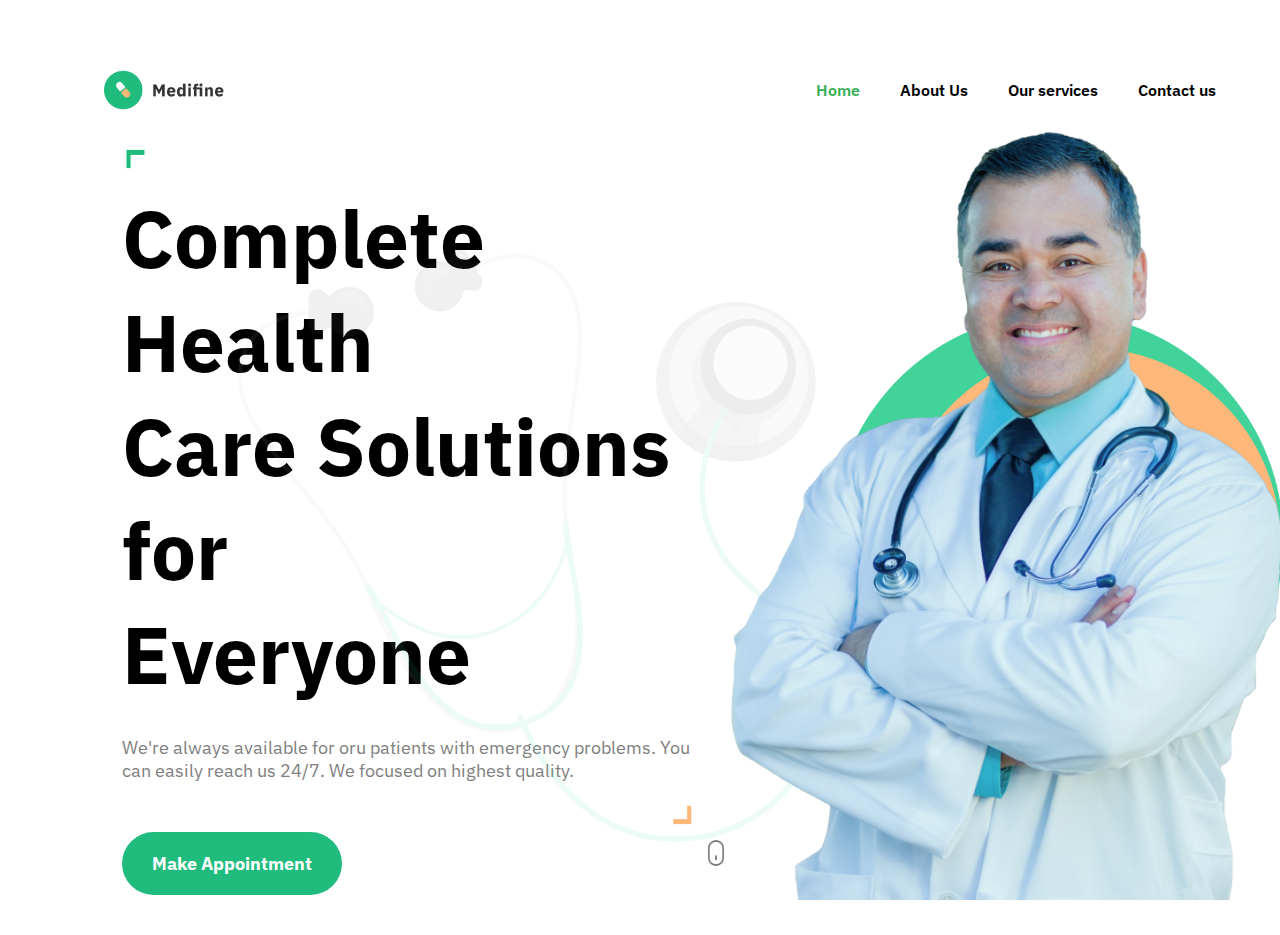
<file: MultipageProject/index.html>
<!DOCTYPE html>
<html lang="en">
<head>
    <meta charset="UTF-8">
    <meta name="viewport" content="width=device-width, initial-scale=1.0">

    <!-- External css -->
    <link rel="stylesheet" href="./styles/style.css">

    <!-- Google fonts -->
    <link rel="preconnect" href="https://fonts.googleapis.com">
    <link rel="preconnect" href="https://fonts.gstatic.com" crossorigin>
    <link href="https://fonts.googleapis.com/css2?family=IBM+Plex+Sans:wght@300&display=swap" rel="stylesheet">


    <title>Multipage Project</title>
</head>
<body>
    <!-- Creating Navigation bar -->
    <nav>
        <img src="./photos/logo.png" alt="" class="logo">
        <ul>
            <li><a href="#">Home</a></li>
            <li><a href="./about/about.html">About Us</a></li>
            <li><a href="#">Our services</a></li>
            <li><a href="./contact/contact.html">Contact us</a></li>
        </ul>
    </nav>
    <!-- Creating the Hero section -->

    <main>
        <div class="left-section">
            <img src=".//photos/topAngle.png" alt="" class="topangle">
            <h1>Complete Health <br> Care Solutions for <br> Everyone</h1>
            <p>We're always available for oru patients with emergency problems. You can easily reach us 24/7. We focused on highest quality.</p>
            <img src="./photos/bottomAngle.png" alt="" class="bottomangle">
            <img src="./photos/stethoscope.png" alt="" class="stethoscope">
            <button class="btn-appointment">Make Appointment</button>
            <img src="./photos/mouse.png" alt="" class="mouse">
           
        </div>

        <div class="right-section">
            <img src="./photos/greenBox.png" alt="">
            <img src="./photos/yellowBox.png" alt="">
            <img src="./photos/doctor.png" alt="">
        </div>
    </main>

</body>
</html>
</file>
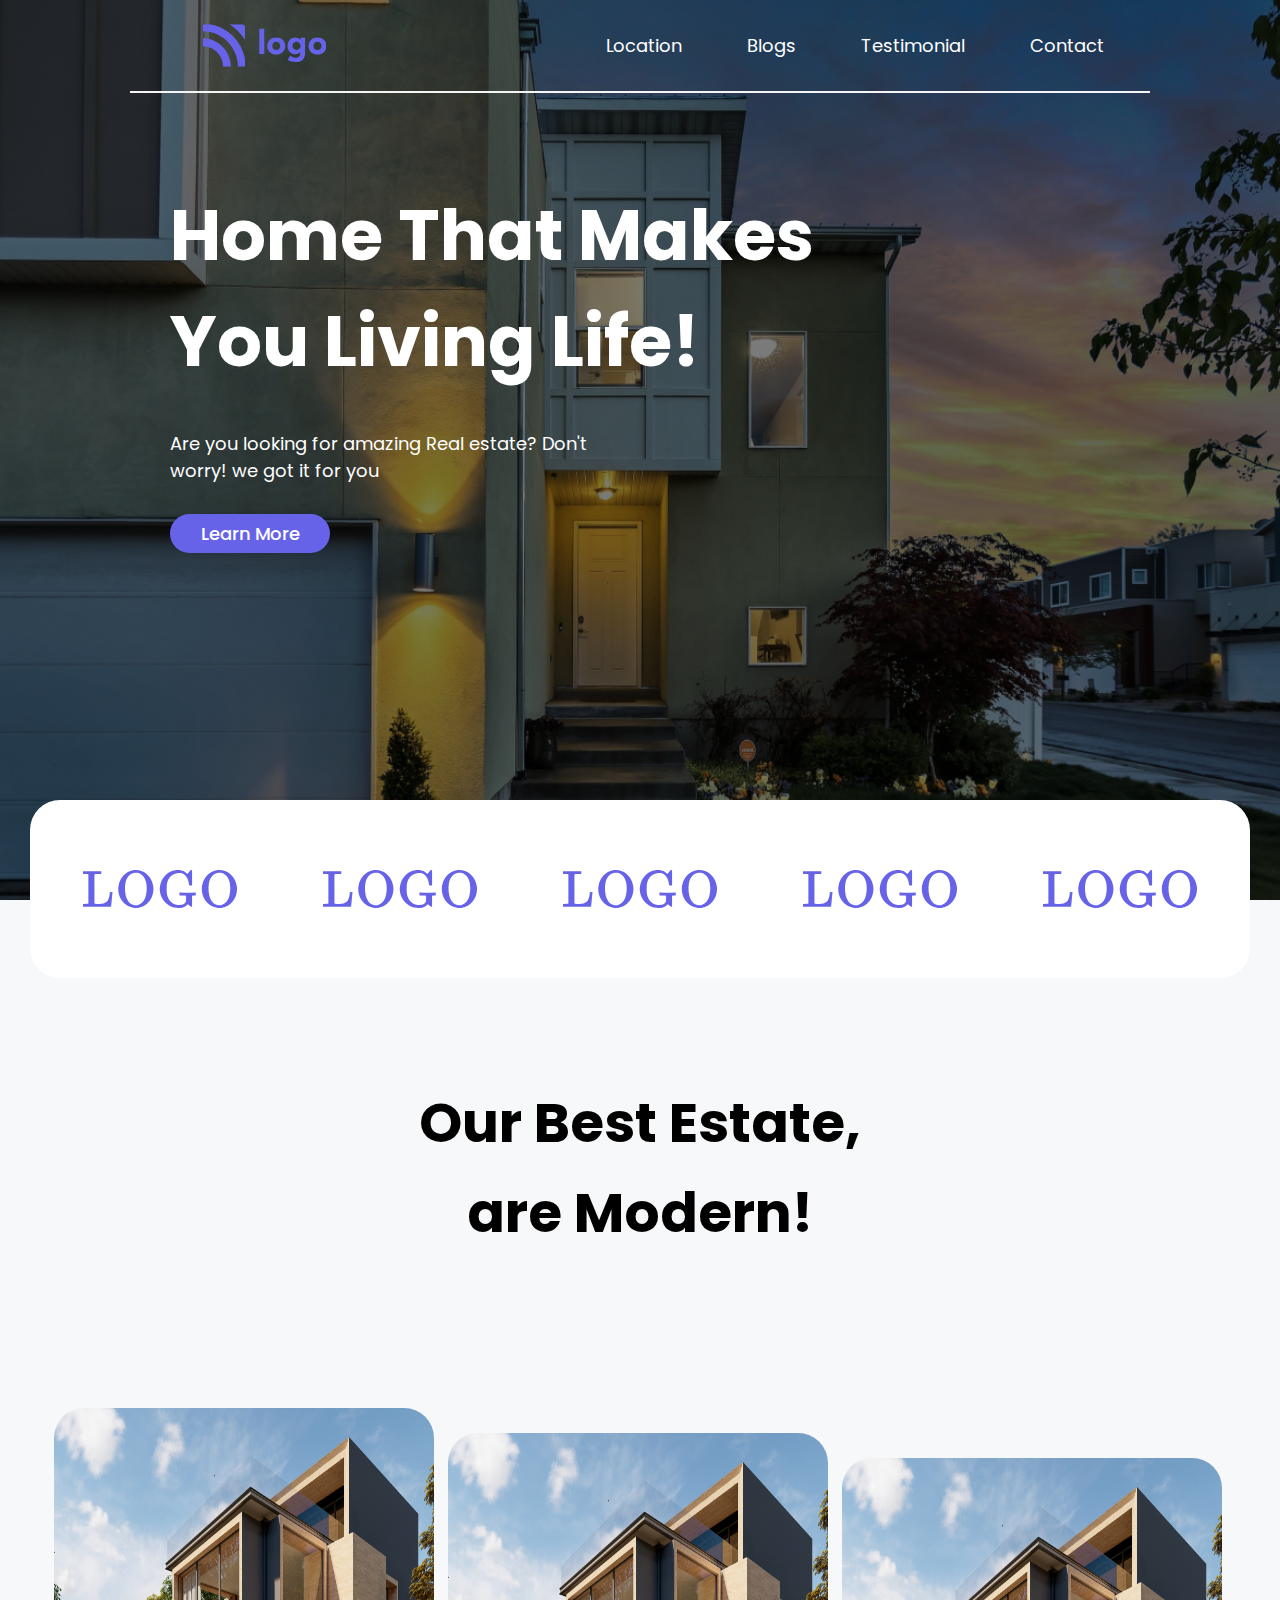
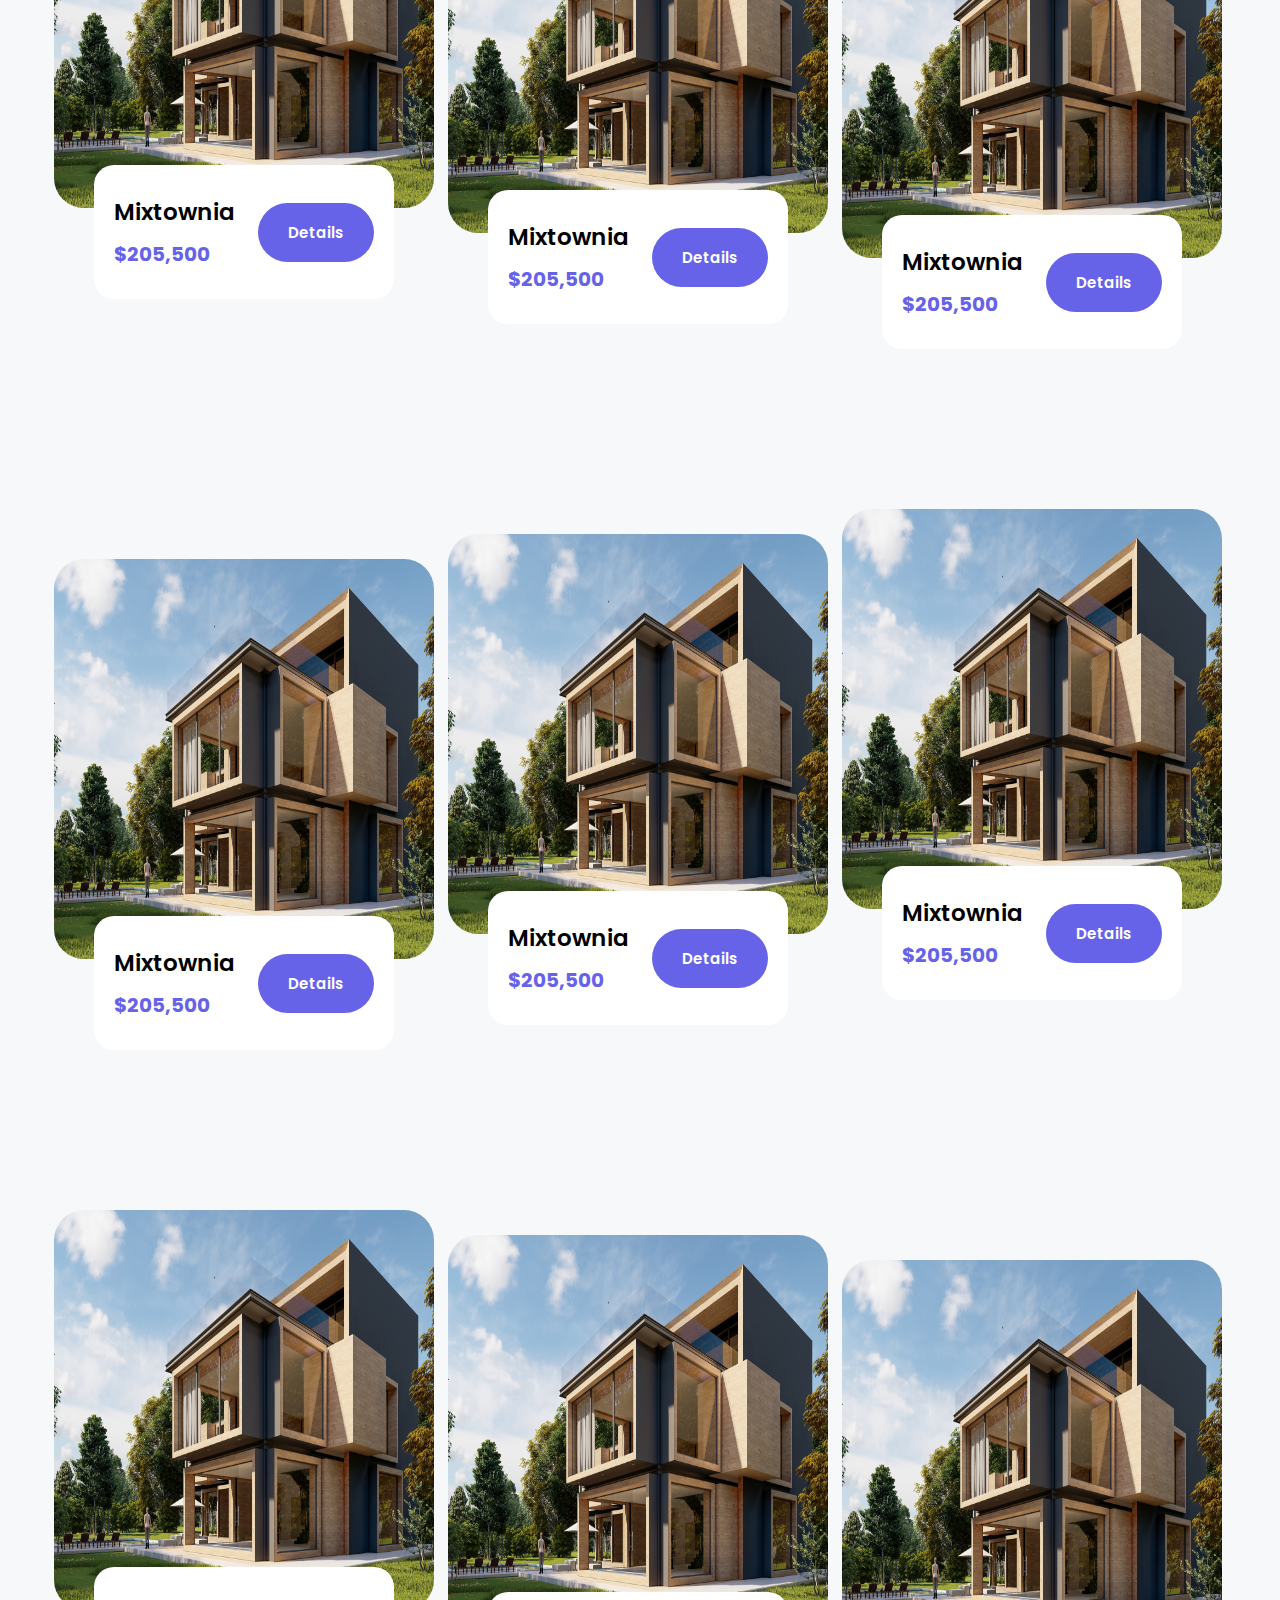
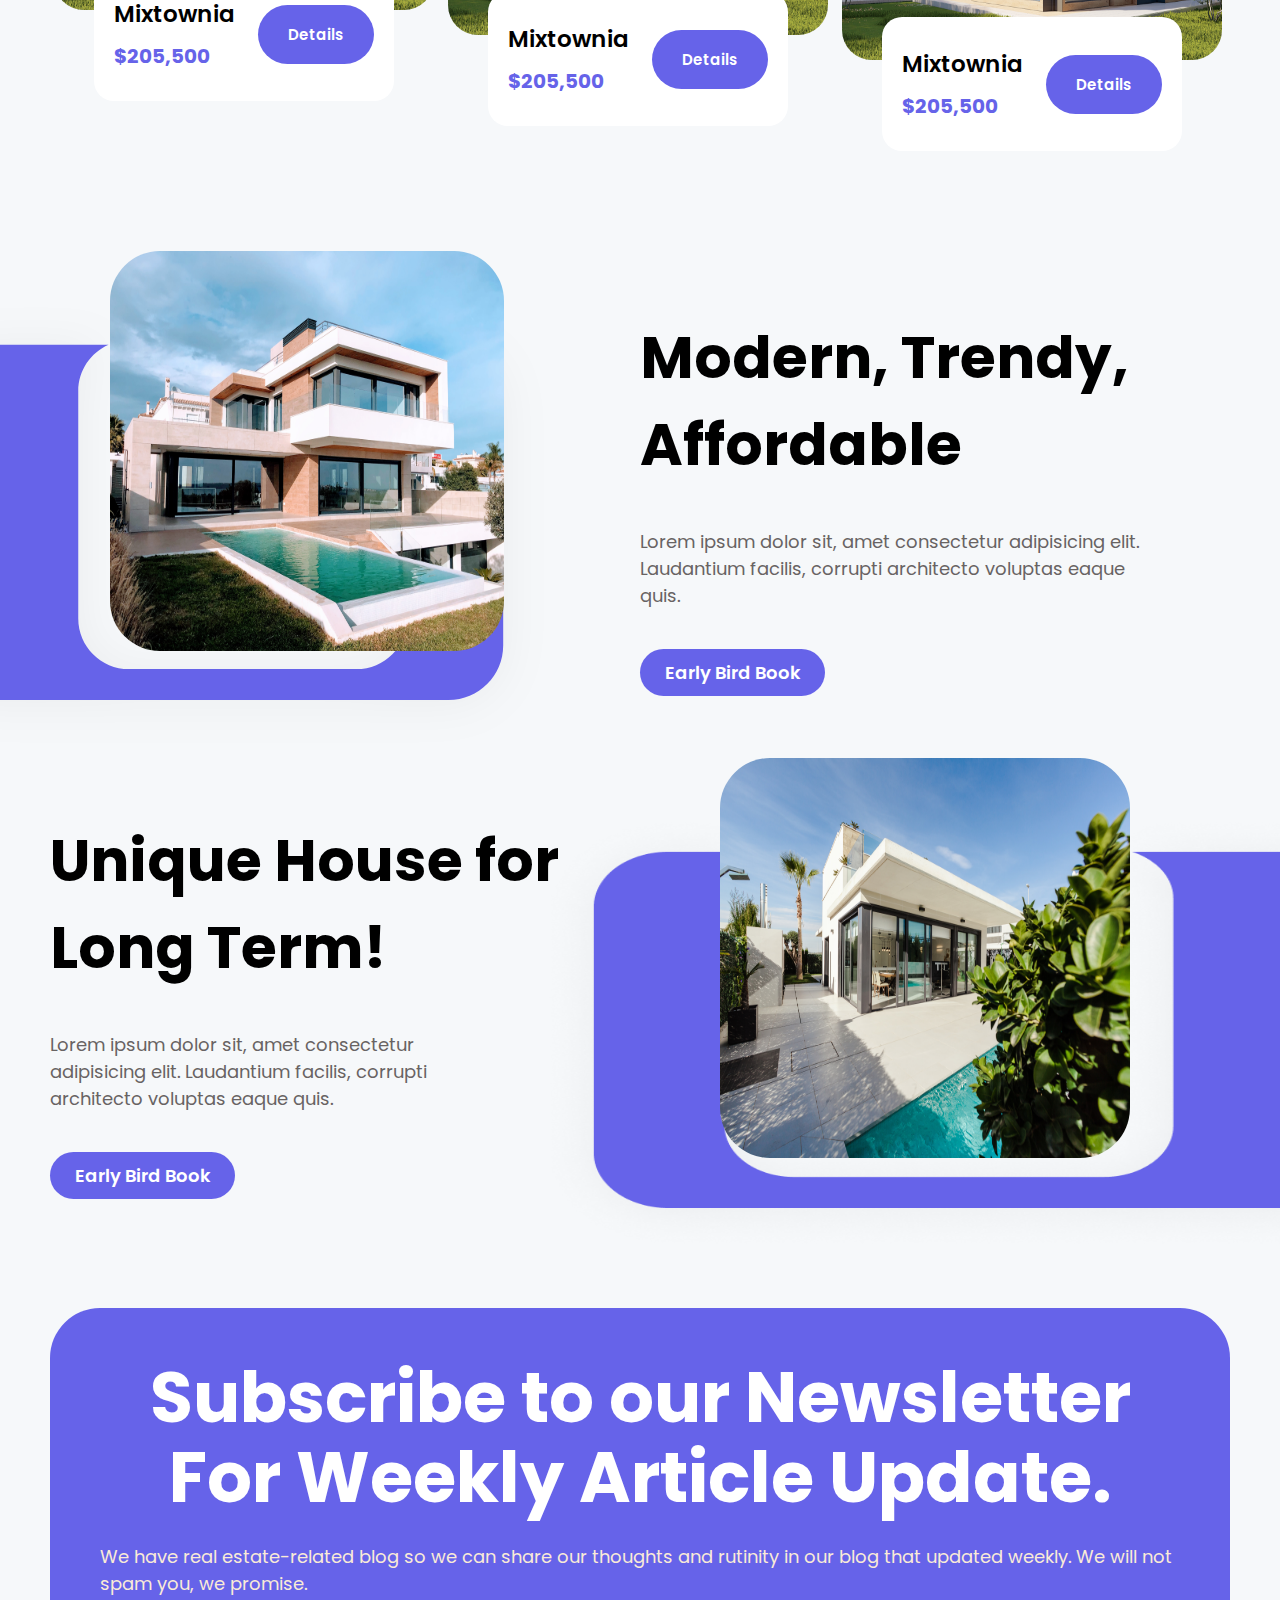
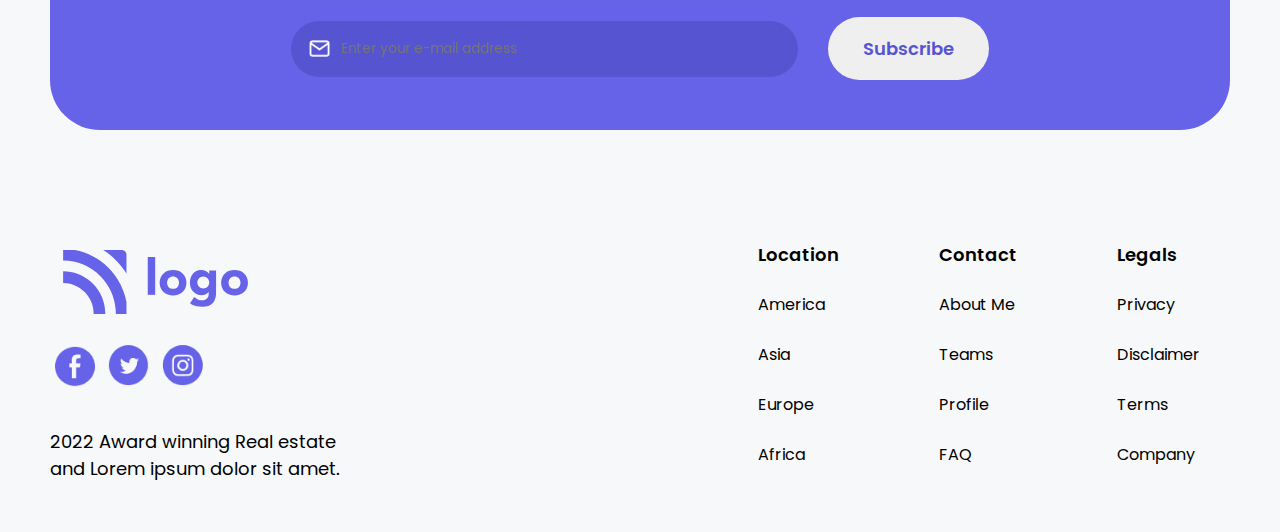
<file: ProjectRealEstate/index.html>
<!DOCTYPE html>
<html lang="en">
<head>
    <meta charset="UTF-8">
    <meta name="viewport" content="width=device-width, initial-scale=1.0">
    <!-- External styles  -->
    <link rel="stylesheet" href="./styles/style.css">

    <!-- Google fonts -->
    <link rel="preconnect" href="https://fonts.googleapis.com">
    <link rel="preconnect" href="https://fonts.gstatic.com" crossorigin>
    <link href="https://fonts.googleapis.com/css2?family=Poppins:wght@350&display=swap" rel="stylesheet">
    <title>Project Real Estate</title>
</head>
<body>
    <div class="container">
        <nav>
            <img src="./Icons/Logo.svg" alt="">
            <ul>
                <li><a href="#">Location</a></li>
                <li><a href="#">Blogs</a></li>
                <li><a href="#">Testimonial</a></li>
                <li><a href="#">Contact</a></li>
            </ul>
        </nav> 

        <div class="line"></div>

        <div class="main">
            <h1>Home That Makes <br> You Living Life!</h1>
            <p>Are you looking for amazing Real estate? Don't <br> worry! we got it for you</p>
            <button class="learnmore">Learn More</button>
        </div>
    </div>

    <!-- Creating the logo section -->

    <div class="logobanner">
        <img src="./Icons/logoName.svg" alt="">
        <img src="./Icons/logoName.svg" alt="">
        <img src="./Icons/logoName.svg" alt="">
        <img src="./Icons/logoName.svg" alt="">
        <img src="./Icons/logoName.svg" alt="">
    </div>


    <!-- Creating available estates on bid section -->

    <div class="available-estates">
        <h1>Our Best Estate, <br> are Modern!</h1>
        <div class="estates">
           <section class="estate">
            <img src="./Photos/cardImage1.png" alt="">
            <div class="estateinfo">
                <p>Mixtownia <span>$205,500</span></p>
                <button>Details</button>
            </div>
           </section>

           <section class="estate">
            <img src="./Photos/cardImage1.png" alt="">
            <div class="estateinfo">
                <p>Mixtownia <span>$205,500</span></p>
                <button>Details</button>
            </div>
           </section>

           <section class="estate">
            <img src="./Photos/cardImage1.png" alt="">
            <div class="estateinfo">
                <p>Mixtownia <span>$205,500</span></p>
                <button>Details</button>
            </div>
           </section>

           <section class="estate">
            <img src="./Photos/cardImage1.png" alt="">
            <div class="estateinfo">
                <p>Mixtownia <span>$205,500</span></p>
                <button>Details</button>
            </div>
           </section>

           <section class="estate">
            <img src="./Photos/cardImage1.png" alt="">
            <div class="estateinfo">
                <p>Mixtownia <span>$205,500</span></p>
                <button>Details</button>
            </div>
           </section>

           <section class="estate">
            <img src="./Photos/cardImage1.png" alt="">
            <div class="estateinfo">
                <p>Mixtownia <span>$205,500</span></p>
                <button>Details</button>
            </div>
           </section>

           <section class="estate">
            <img src="./Photos/cardImage1.png" alt="">
            <div class="estateinfo">
                <p>Mixtownia <span>$205,500</span></p>
                <button>Details</button>
            </div>
           </section>

           <section class="estate">
            <img src="./Photos/cardImage1.png" alt="">
            <div class="estateinfo">
                <p>Mixtownia <span>$205,500</span></p>
                <button>Details</button>
            </div>
           </section>
           
           <section class="estate">
            <img src="./Photos/cardImage1.png" alt="">
            <div class="estateinfo">
                <p>Mixtownia <span>$205,500</span></p>
                <button>Details</button>
            </div>
           </section>
        </div>
    </div>



    <!--Creating a feature sections  -->

    <div class="feature1">
       
        <div class="featureimage1">
            <img src="./Icons/featureImageBg1.svg" alt="Background image">
            <img src="./Photos/featuresImage1.png" alt="feature image">
        </div>

        <div class="featuretype1">
            <h1>Modern, Trendy, Affordable</h1>
            <p>Lorem ipsum dolor sit, amet consectetur adipisicing elit. Laudantium facilis, corrupti architecto voluptas eaque quis.</p>
            <button>Early Bird Book</button>
        </div>
    </div>

    <div class="feature2">
        <div class="featuretype2">
            <h1>Unique House for Long Term!</h1>
            <p>Lorem ipsum dolor sit, amet consectetur adipisicing elit. Laudantium facilis, corrupti architecto voluptas eaque quis.</p>
            <button>Early Bird Book</button>
        </div>

       <div class="featureimage2">
        <img src="./Icons/featureImageBg2.png" alt="Background image">
        <img src="./Photos/featuresImage2.png" alt="featuresImage">
       </div>
    </div>



    <!-- Creating A Subscribe section -->

    <div class="newsletter">
        <h1>Subscribe to our Newsletter <br> For Weekly Article Update.</h1>
        <p>We have real estate-related blog so we can share our thoughts and rutinity in our blog that updated weekly. We will not spam you, we promise.</p>

        <section class="subscribe">
            <div class="form">
                <img src="./Icons/mail.png" alt="">
                <input type="email" placeholder="Enter your e-mail address">
            </div>
            <button>Subscribe</button>
        </section>
    </div>

    <!-- Creating the footer section -->

    <footer>
        <div class="leftsection">
            <img src="./Icons/Logo.svg" alt="Our logo">
            <section class="socialmedia">
                <img src="./Icons/facebook.png" alt="facebook logo">
                <img src="./Icons/twitter.png" alt="twitter logo">
                <img src="./Icons/instagram.png" alt="Instagram logo">
            </section>
            <p>2022 Award winning Real estate <br> and Lorem ipsum dolor sit amet.</p>
        </div>


        <div class="rightsection">
            <ul class="location">
                <li><a href="#">Location</a></li>
                <li><a href="#">America</a></li>
                <li><a href="#">Asia</a></li>
                <li><a href="#">Europe</a></li>
                <li><a href="#">Africa</a></li>
            </ul>
            <ul class="contact">
                <li><a href="#">Contact</a></li>
                <li><a href="#">About Me</a></li>
                <li><a href="#">Teams</a></li>
                <li><a href="#">Profile</a></li>
                <li><a href="#">FAQ</a></li>
            </ul>
            <ul class="legals">
                <li><a href="#">Legals</a></li>
                <li><a href="#">Privacy</a></li>
                <li><a href="#">Disclaimer</a></li>
                <li><a href="#">Terms</a></li>
                <li><a href="#">Company</a></li>
            </ul>
        </div>
    </footer>
</body>
</html>
</file>
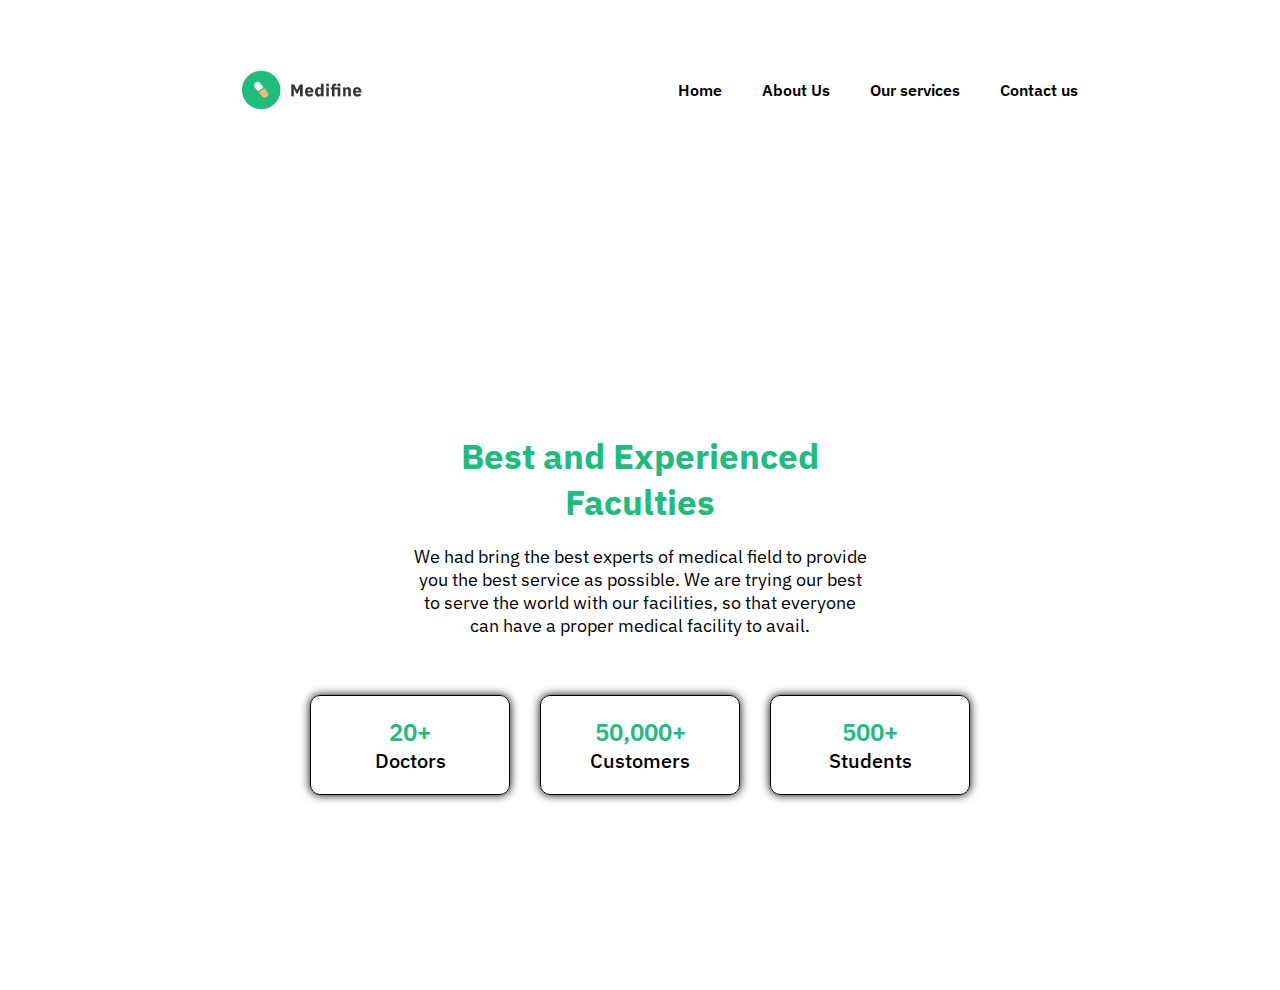
<file: MultipageProject/about/about.html>
<!DOCTYPE html>
<html lang="en">
<head>
    <meta charset="UTF-8">
    <meta name="viewport" content="width=device-width, initial-scale=1.0">

        <link rel="stylesheet" href="./about.css">


            <!-- Google fonts -->
    <link rel="preconnect" href="https://fonts.googleapis.com">
    <link rel="preconnect" href="https://fonts.gstatic.com" crossorigin>
    <link href="https://fonts.googleapis.com/css2?family=IBM+Plex+Sans:wght@300&display=swap" rel="stylesheet">

    
    <title>About us</title>
</head>
<body>
    <nav>
        <img src="../photos/logo.png" alt="" class="logo">
        <ul>
            <li><a href="../index.html">Home</a></li>
            <li><a href="#">About Us</a></li>
            <li><a href="#">Our services</a></li>
            <li><a href="../contact/contact.html">Contact us</a></li>
        </ul>
    </nav>

    <main>
       <div class="aboutus">
            <h1>Best and Experienced Faculties</h1>
            <p>We had bring the best experts of medical field to provide you the best service as possible. We are trying our best to serve the world with our facilities, so that everyone can have a proper medical facility to avail.</p>
       </div>

        <div class="achievements">
            <section class="card1">
                <p>20+</p>
                <span>Doctors</span>
            </section>
            <section class="card1">
                <p>50,000+</p>
                <span>Customers</span>
            </section>
            <section class="card1">
                <p>500+</p>
                <span>Students</span>
            </section>
        </div>
        
        </main>
</body>
</html>
</file>
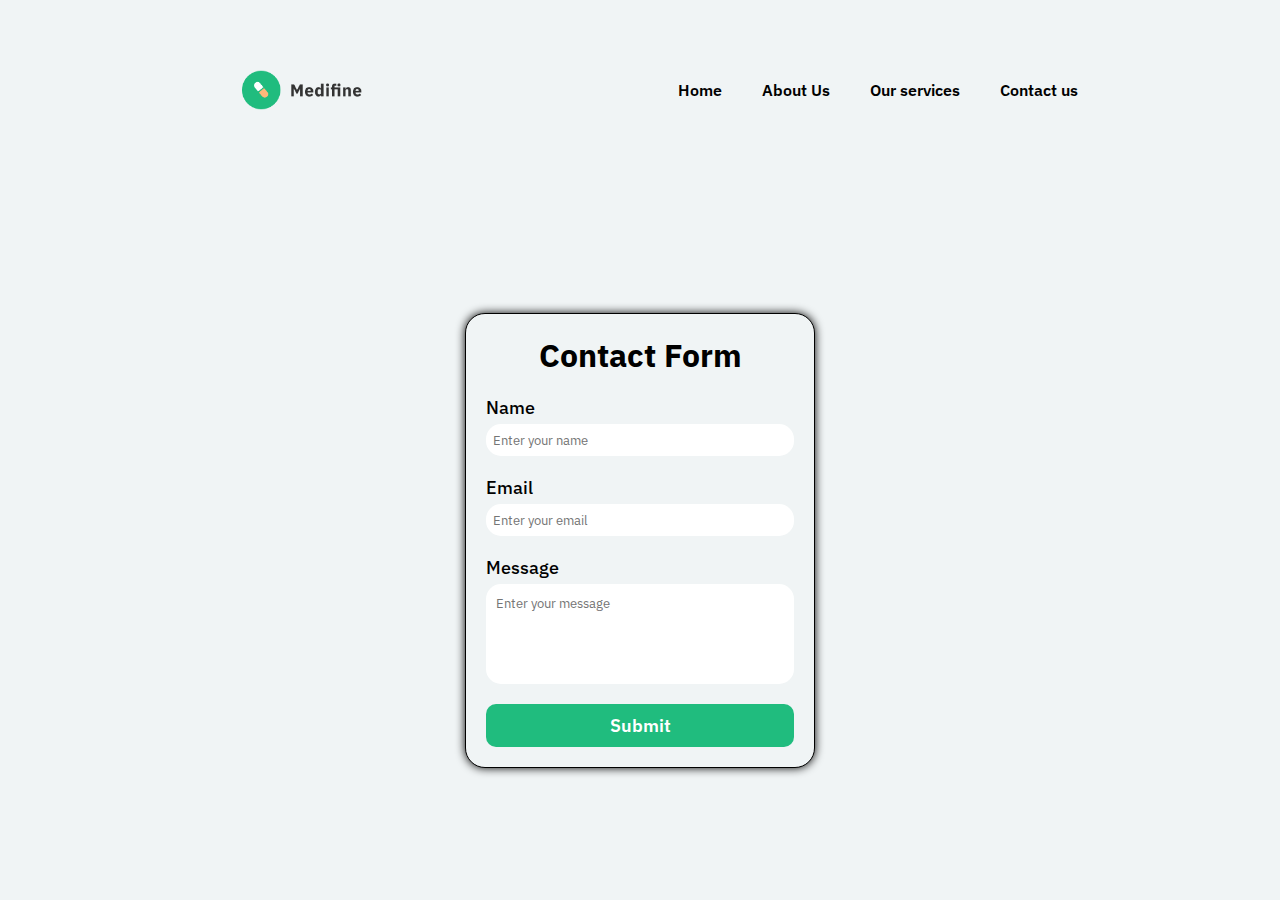
<file: MultipageProject/contact/contact.html>
<!DOCTYPE html>
<html lang="en">
<head>
    <meta charset="UTF-8">
    <meta name="viewport" content="width=device-width, initial-scale=1.0">


    <!-- External Css -->
    <link rel="stylesheet" href="./contact.css">

    
    <!-- Google fonts -->
    <link rel="preconnect" href="https://fonts.googleapis.com">
    <link rel="preconnect" href="https://fonts.gstatic.com" crossorigin>
    <link href="https://fonts.googleapis.com/css2?family=IBM+Plex+Sans:wght@500&display=swap" rel="stylesheet">

    <!-- Title of our page -->
    <title>Contact us</title>
</head>
<body>


    <nav>
        <img src="../photos/logo.png" alt="" class="logo">
        <ul>
            <li><a href="../index.html">Home</a></li>
            <li><a href="../about/about.html">About Us</a></li>
            <li><a href="#">Our services</a></li>
            <li><a href="#">Contact us</a></li>
        </ul>
    </nav>
    
    <main>
        <form action="#">
            <h1>Contact Form</h1>
            <div>
                <label for="name">Name</label>
                <input type="text" name="name" placeholder="Enter your name">
            </div>
            <div>
                <label for="email">Email</label>
                <input type="email" name="email" placeholder="Enter your email">
            </div>
            
            <div>
                <label for="message">Message</label>
                <textarea name="message" cols="#" rows="#" placeholder="Enter your message"></textarea>
            </div>

            <button>Submit</button>
        </form>
    </main>
</body>
</html>
</file>
<file: MultipageProject/styles/style.css>
*{
    margin: 0;
    padding: 0;
    box-sizing: border-box;
    font-family: "IBM Plex Sans", sans-serif;
}

nav{
    display: flex;
    justify-content: space-between;
    align-items: center;
    padding: 5%;
    height: 20vh;
}

li{
    list-style: none;
}

a{
    text-decoration: none;
    color: inherit;
}

nav img{
    scale: 0.6;
}

nav ul{
    display: flex;
    gap: 40px;
    font-size: 16px;
    font-weight: 600;
}

nav ul li:first-child{
    color: rgb(56, 175, 85);
}

main{
    display: flex;
    justify-content: flex-start;
    align-items: center;
    height: 80vh;
    padding: 5%;
}

.left-section{
    width: 50%;
    margin-left: 5%;
}

.left-section .topangle{
    scale: 0.7;
    margin-bottom: 10px;

}

.left-section h1{
    display: block;
    font-size: 80px;
    margin-bottom: 30px;
}

.left-section p {
    font-size: 18px;
    color: gray;
    margin-bottom: 20px;
}

.left-section .bottomangle{
    scale: 0.7;
    position: relative;
    left: 95%;
}


.left-section .stethoscope{
    position: absolute;
    top: 70px;
    scale: 0.7;
    left: 60px;
    
}

.left-section .mouse{
    position:relative;
    left: 100%;
    top: -60px;
    scale: 0.8;
}

.btn-appointment{
    display: block;
    padding: 20px 30px;
    border: none;
    border-radius: 35px;
    background-color: #20BC7E;
    color:white;
    font-size: 18px;
    font-weight: 700;
}


.right-section{
display: flex;
justify-content: center;
align-items: center;
    
    
}


.right-section img:first-child{
    position: absolute;
    right: 0;
    width: 35%;

}

.right-section img:nth-child(2){
    position:absolute;
    width: 30%;
    right: 0;
    
      
}
.right-section img:nth-child(3){
    position:absolute;
    height: 90%;
    right: 0;
    bottom: 0;
}
</file>
<file: ProjectRealEstate/styles/style.css>
*{
    margin: 0;
    padding: 0;
    box-sizing: border-box;
    font-family: "Poppins", sans-serif;
}

.container{
    background:linear-gradient(rgba(0, 0, 0, 0.512), rgba(0, 0, 0, 0.529)), url('../Photos/mainBackground.png');
    background-size: cover;
    background-repeat: no-repeat;
    width: 100vw;
    height: 100vh;
    background-position: center; 
}
body{
    background-color:  #F6F8FA;;
}
nav{
    display: flex;
    justify-content: space-around;
    align-items: center;
    padding: 15px 50px;
}

li{
    list-style: none;
}

a{
    text-decoration: none;
    color: whitesmoke;
}

nav ul{
    display: flex;
    gap: 65px;
    font-size: 18px;
}

nav ul li{
    display: inline-block;
    color: white;
}

nav >img{
    scale: 0.7;
}

.line{
 display: block;
 background-color: whitesmoke;
 margin: 0 130px;
 border: 1px solid whitesmoke;

}

.main{
    display: flex;
    flex-direction: column;
    padding-left: 170px;
}

.main h1{
    font-size: 70px;
    margin-top: 90px;
    color: white;
}

.main p{
    margin-top: 35px;
    color: white;
    font-size: 18px;
}

.learnmore{
    margin-top: 30px;
    width: 160px;
    font-size: 18px;
    font-weight: 500;
    color:white ;
    background-color: #6663E9;
    border: none;
    padding: 6px 18px;
    border-radius: 30px;
}


.logobanner{
    display: flex;
    justify-content: space-around;
    padding: 70px 10px;
    margin: 0 30px;
    background-color: #ffffff;
    border-radius: 30px;
    position: relative;
    top: -100px;
}

.available-estates{
    display: flex;
    flex-direction: column;
    justify-content: space-around;
    align-items: center;
}

.available-estates h1{
    font-size: 55px;
    text-align: center;
    line-height: 90px;
    margin-bottom: 100px;
}

.estates {
   display: flex;
   flex-wrap: wrap;
   justify-content: center;
   align-items: center;
   position: relative;
   gap: 10px;
}
.estate{
    flex-basis: 30%;

}

.estate img{
    width: 380px;
    height: 400px;
    border-radius: 30px;
}

.estate .estateinfo{
    display: flex;
    justify-content: space-between;
    position:relative;
    align-items: center;
    margin: 0 20px;
    background-color: white;
    top: -50px;
    padding: 30px 20px;
    border-radius: 20px;
    width: 300px;
    left: 20px;

}

.estateinfo p{
    display: flex;
    flex-direction: column;
    font-size: 23px;
    font-weight: 600;
    gap: 10px;
}

.estateinfo p span{
    font-size: 20px;
    color: #6663E9;
    font-weight: 700;
}

.estateinfo button{
    padding: 18px 30px;
    font-size: 15px;
    font-weight: 600;
    background-color: #6663E9;
    color: white;
    border: none;
    border-radius: 40px;
}


.estate:nth-child(2){
    margin-top: 50px;
}
.estate:nth-child(3){
    margin-top: 100px;
}
.estate:nth-child(4){
    margin-top: 150px;
}
.estate:nth-child(5){
    margin-top: 100px;
}
.estate:nth-child(6){
    margin-top: 50px;
}
.estate:nth-child(7){
    margin-top: 50px;
}
.estate:nth-child(8){
    margin-top: 100px;
}
.estate:nth-child(9){
    margin-top: 150px;
}


a{
    text-decoration: none;
    color: inherit;
}

/* .featureimage1{
    display: block;
    
} */

.feature1{
    display: flex;
    justify-content: center; 
    margin-bottom: 100px;
    margin-top: 100px;
    align-items: center;
}

.feature1 div{
    width: 50%;
}
.featureimage1 img:nth-child(1){
    position: absolute;
    width: 550px;
}
.featureimage1 img:nth-child(2){
    position: relative;
    width: 394px;
    height: 400px;
    left: 110px;
    top: -50px;
    border-radius: 50px;
}

.feature1 .featuretype1 h1{
    font-size: 58px;
    margin-bottom: 40px;
}
.feature1 .featuretype1 p{
    width: 80%;
    font-size: 18px;
    color: rgb(104, 99, 99);
    margin-bottom: 40px;
}

.feature1 .featuretype1 button{
    font-size: 18px;
    font-weight: 600;
    padding: 10px 25px;
    border-radius: 50px;
    background-color: #6663E9;
    border: none;
    color: white;
}



.feature2{
    display: flex;
    justify-content: center; 
    margin-bottom: 100px;
    margin-top: 100px;
    height: 400px;
    align-items: center;
}

.feature2 div{
    width: 50%;
}

.featureimage2{
   display: flex;
   justify-content: end; 
}
.featureimage2 img:nth-child(1){
    position: absolute;
    width: 750px;
    height: 450px;
    right: 0;
}
.featureimage2 img:nth-child(2){
    position: relative;
    width: 410px;
    height: 400px;
    right: 150px;
    top: -50px;
    border-radius: 50px;
}

.featuretype2{
padding: 0 50px;

}

.feature2 .featuretype2 h1{
    font-size: 58px;
    margin-bottom: 40px;
}
.feature2 .featuretype2 p{
    font-size: 18px;
    color: rgb(104, 99, 99);
    margin-bottom: 40px;
    width: 80%;
}

.feature2 .featuretype2 button{
    font-size: 18px;
    font-weight: 600;
    padding: 10px 25px;
    border-radius: 50px;
    background-color: #6663E9;
    border: none;
    color: white;
}


.newsletter{
    display: flex;
    flex-direction: column;
    align-items: center;
    background-color: #6663E9;
    padding: 50px;
    margin: 50px;
    border-radius: 50px;
}

.newsletter h1{
    font-size: 70px;
    color: white;
    line-height: 80px;
    text-align: center;
    margin-bottom: 25px;
}


.newsletter p{
    font-size: 18px;
    color: antiquewhite;
    margin-bottom: 20px;
}

.subscribe{
    display: flex;
    align-items: center;
    gap: 30px;
}
.subscribe .form{
    display: flex;
    align-items: center;
    
}

.subscribe .form img{
    position: absolute;
    margin-left: 15px;
}

.subscribe img{
    scale: 0.8;
}

.subscribe input{
    padding: 18px;
    padding-right: 200px;
    background-color:#5654D1;
    border: none;
    outline: none;
    border-radius: 50px;
    padding-left: 50px;
}

.subscribe button{
    padding: 18px 35px;
    font-size: 18px;
    font-weight: 600;
    border-radius: 50px;
    border: none;
    color: #5654D1;
}


footer{
    display: flex;
    padding: 50px;
    justify-content: space-between;
}


footer .rightsection{
    display: flex;
    gap: 100px;
    padding-right: 30px;
}
footer .rightsection ul li{
    line-height: 50px;
    font-size: 16px;
}
footer .rightsection ul li:first-child{
    font-size: 18px;
    font-weight: 600;
}

footer .leftsection{
    display: flex;
    flex-direction: column;
    gap: 30px;
}

footer .leftsection img{
    scale: 0.8;
}

footer .leftsection >img{
    width: 80%;
    position: relative;
    left: -10px;
    top: 12px;
}

footer .leftsection p{
    font-size: 18px;
}
</file>
<file: MultipageProject/about/about.css>
*{
    margin: 0;
    padding: 0;
    box-sizing: border-box;
    font-family: "IBM Plex Sans", sans-serif;
}

nav{
    display: flex;
    justify-content: space-around;
    align-items: center;
    padding: 5%;
    height: 20vh;
}

li{
    list-style: none;
}

a{
    text-decoration: none;
    color: inherit;
}

nav img{
    scale: 0.6;
}

nav ul{
    display: flex;
    gap: 40px;
    font-size: 16px;
    font-weight: 600;
}

main{
    display: flex;
    flex-direction: column;
    justify-content: center;
    align-items: center;
    height: 90vh;
    padding: 0 5%;

}
.aboutus{
    width: 50%;
    padding: 5%;
}
.aboutus h1{
    font-size: 35px;
    margin-bottom: 20px;
    text-align: center;
    color: #20BC7E;
    font-weight: 700;
}

.aboutus p{
    display: block;
    font-size: 18px;
    text-align: center;
}

.achievements{
    display: flex;
    gap: 30px;
    align-items: center;
}

.achievements .card1{
    width: 200px;
    height: 100px;
    border: 1px solid black;
    box-shadow: 0 0 10px black;
    display: flex;
    flex-direction: column;
    align-items: center;
    justify-content: center;
    border-radius: 10px;
}

.card1 p{
    font-size: x-large;
    font-weight: 600;
    color:#20BC7E ;
}

.card1 span{
    font-size: 20px;
    font-weight: 500;
    line-height: 25px;
}
</file>
<file: MultipageProject/contact/contact.css>
*{
    margin: 0;
    padding: 0;
    box-sizing: border-box;
    font-family: "IBM Plex Sans", sans-serif;
    background-color: #F0F4F5;
}

nav{
    display: flex;
    justify-content: space-around;
    align-items: center;
    padding: 5%;
    height: 20vh;
}

li{
    list-style: none;
}

a{
    text-decoration: none;
    color: inherit;
}

nav img{
    scale: 0.6;
}

nav ul{
    display: flex;
    gap: 40px;
    font-size: 16px;
    font-weight: 600;
}

main{
    display: flex;
    justify-content: center;
    align-items: center;
    height: 80vh;
}


form{
    display: flex;
    flex-direction: column;
    justify-content: center;
    align-items: flex-start;
    border: 1px solid black;
    box-shadow: 0 0 10px black;
    border-radius: 20px;
    width: 350px;
    gap: 20px;
    padding: 20px;
}

form h1{
    align-self: center;
    font-weight: 700;
}

form div{
    display: flex;
    flex-direction: column;
    gap: 5px;
    width: 100%;

}

form div label{
    font-size: 18px;
    font-weight: 500;
}

form div input{
    border: none;
    background-color: white;
    padding: 7px;
    border-radius: 15px;
}

form div textarea{
    height: 100px;
    background-color: white;
    border: none;
    outline: none;
    border-radius: 15px;
    padding: 10px;
    resize: none;
}

form button{
    width: 100%;
    background-color: #20BC7E;
    color: white;
    font-size: 18px;
    font-weight: 600;
    padding: 10px;
    border: none;
    border-radius: 10px;
}
</file>
